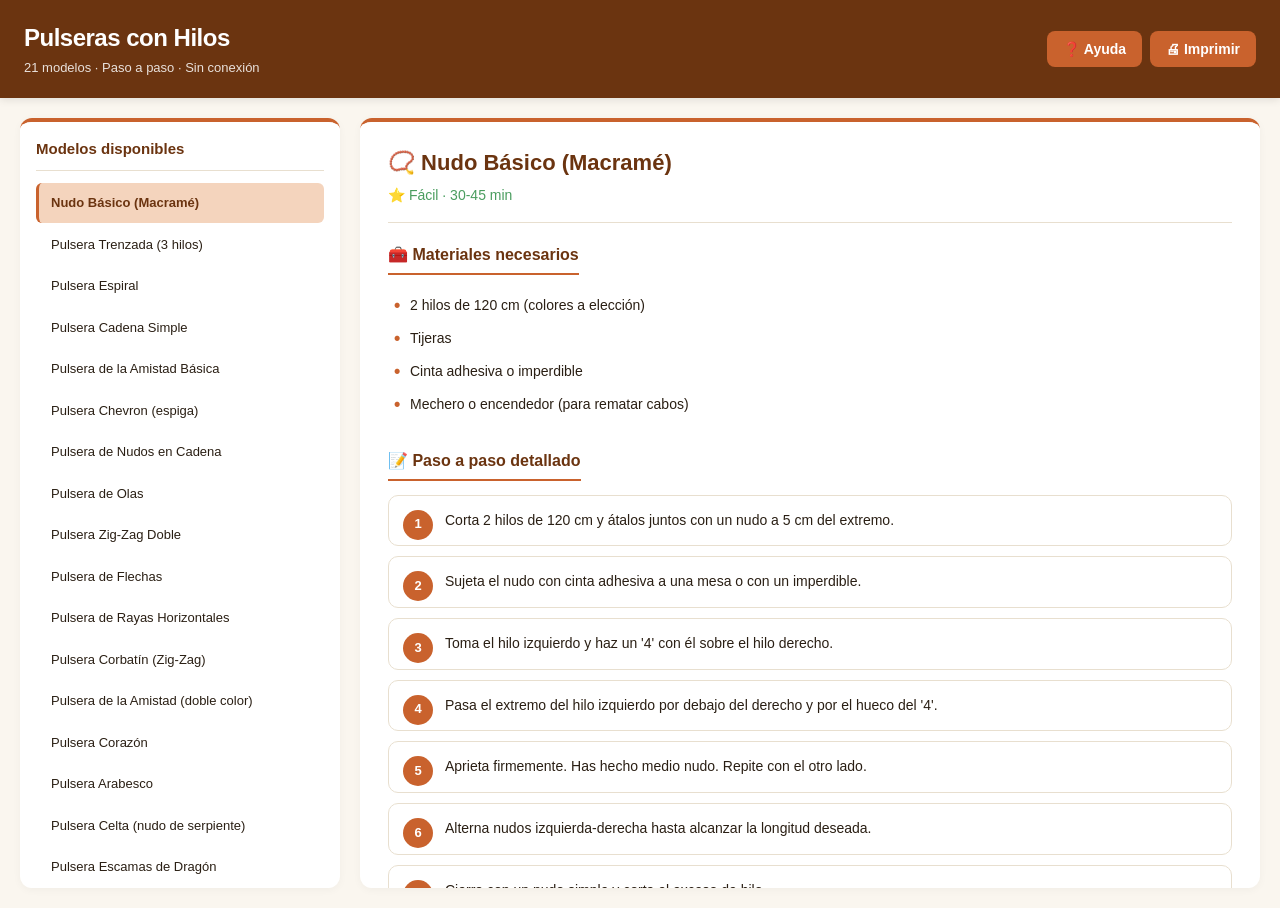
<file: public/index.html>
<!DOCTYPE html>
<html lang="es">
<head>
  <meta charset="UTF-8">
  <meta name="viewport" content="width=device-width, initial-scale=1.0, maximum-scale=1.0">
  <meta name="description" content="Aprende a tejer 21 modelos de pulseras de hilo paso a paso">
  <meta name="theme-color" content="#6B3410">
  <title>Pulseras con Hilos</title>
  <link rel="stylesheet" href="estilos.css">
  <link rel="icon" type="image/png" href="iconos/icono-192.png">
  <link rel="manifest" href="manifest.json">
  <link rel="apple-touch-icon" href="iconos/icono-192.png">
  <meta name="apple-mobile-web-app-capable" content="yes">
  <meta name="apple-mobile-web-app-status-bar-style" content="black-translucent">
  <meta name="apple-mobile-web-app-title" content="Pulseras">
</head>
<body>
  <header class="cabecera">
    <div class="cabecera-texto">
      <h1>Pulseras con Hilos</h1>
      <p class="subtitulo">21 modelos · Paso a paso · Sin conexión</p>
    </div>
    <div class="cabecera-botones">
      <button id="btn-ayuda" class="btn-cabecera" aria-label="Ayuda">❓ Ayuda</button>
      <button id="btn-imprimir" class="btn-cabecera" aria-label="Imprimir">🖨 Imprimir</button>
    </div>
  </header>

  <main class="contenedor">
    <aside class="panel-izquierdo">
      <h2 class="titulo-panel">Modelos disponibles</h2>
      <ul id="lista-pulseras" class="lista-pulseras"></ul>
    </aside>

    <section class="panel-derecho">
      <div class="pulsera-header">
        <h2 id="nombre-pulsera"></h2>
        <p id="info-pulsera" class="info-pulsera"></p>
      </div>

      <div class="pulsera-contenido">
        <section class="seccion">
          <h3 class="titulo-seccion">🧰 Materiales necesarios</h3>
          <ul id="lista-materiales" class="lista-materiales"></ul>
        </section>

        <section class="seccion">
          <h3 class="titulo-seccion">📝 Paso a paso detallado</h3>
          <ol id="lista-pasos" class="lista-pasos"></ol>
        </section>

        <section class="seccion">
          <h3 class="titulo-seccion">💡 Trucos y consejos</h3>
          <ul id="lista-trucos" class="lista-trucos"></ul>
        </section>
      </div>
    </section>
  </main>

  <!-- Modal de ayuda -->
  <div id="modal-ayuda" class="modal oculto">
    <div class="modal-contenido">
      <h2>📖 Manual de uso</h2>
      <p>Bienvenido a <strong>Pulseras con Hilos</strong>. Esta app te ayuda a aprender a tejer pulseras de hilo paso a paso.</p>
      <h3>Cómo usar la app</h3>
      <ol>
        <li>Elige un modelo en la lista.</li>
        <li>Lee los materiales necesarios.</li>
        <li>Sigue los pasos en orden.</li>
        <li>Consulta los trucos al final.</li>
      </ol>
      <h3>Consejos rápidos</h3>
      <ul>
        <li>Usa un mechero para rematar los cabos.</li>
        <li>Mantén tensión constante al hacer nudos.</li>
        <li>Corta más hilo del que crees necesario.</li>
      </ul>
      <button id="btn-cerrar-modal" class="btn-primario">Cerrar</button>
    </div>
  </div>

  <script src="datos.js"></script>
  <script src="app.js"></script>
  <script>
    if ("serviceWorker" in navigator) {
      window.addEventListener("load", () => {
        navigator.serviceWorker.register("service-worker.js")
          .then((reg) => console.log("[PWA] Service Worker registrado:", reg.scope))
          .catch((err) => console.error("[PWA] Error:", err));
      });
    }
  </script>
</body>
</html>
</file>
<file: public/estilos.css>
:root {
  --fondo: #FAF6EF;
  --panel: #FFFFFF;
  --panel-alt: #F5EFE0;
  --principal: #6B3410;
  --acento: #C9622D;
  --acento-hover: #E07A44;
  --acento-suave: #F4D4BD;
  --texto: #2A1F14;
  --texto-suave: #6E5A47;
  --borde: #E8DFCF;
  --exito: #4A9D5F;
  --aviso: #E5A030;
  --dificil: #C0453A;
}

* { box-sizing: border-box; margin: 0; padding: 0; }

html, body {
  height: 100%;
  font-family: -apple-system, "SF Pro Text", "Helvetica Neue", Helvetica, Arial, sans-serif;
  background: var(--fondo);
  color: var(--texto);
  line-height: 1.5;
  -webkit-font-smoothing: antialiased;
}

.cabecera {
  background: var(--principal);
  color: white;
  padding: 20px 24px;
  display: flex;
  justify-content: space-between;
  align-items: center;
  flex-wrap: wrap;
  gap: 12px;
  box-shadow: 0 2px 8px rgba(0,0,0,0.1);
}

.cabecera-texto h1 {
  font-size: 24px;
  font-weight: 700;
  letter-spacing: -0.5px;
}

.subtitulo {
  font-size: 13px;
  opacity: 0.85;
  margin-top: 2px;
}

.cabecera-botones { display: flex; gap: 8px; }

.btn-cabecera {
  background: var(--acento);
  color: white;
  border: none;
  padding: 10px 16px;
  border-radius: 8px;
  font-size: 14px;
  font-weight: 600;
  cursor: pointer;
  transition: background 0.2s;
  font-family: inherit;
}

.btn-cabecera:hover { background: var(--acento-hover); }
.btn-cabecera:active { transform: scale(0.98); }

.contenedor {
  display: grid;
  grid-template-columns: 320px 1fr;
  gap: 20px;
  padding: 20px;
  max-width: 1400px;
  margin: 0 auto;
  min-height: calc(100vh - 90px);
}

.panel-izquierdo {
  background: var(--panel);
  border-radius: 12px;
  padding: 16px;
  box-shadow: 0 2px 8px rgba(0,0,0,0.04);
  border-top: 4px solid var(--acento);
  height: fit-content;
  max-height: calc(100vh - 130px);
  overflow-y: auto;
  position: sticky;
  top: 20px;
}

.titulo-panel {
  font-size: 15px;
  color: var(--principal);
  margin-bottom: 12px;
  padding-bottom: 10px;
  border-bottom: 1px solid var(--borde);
}

.lista-pulseras {
  list-style: none;
  display: flex;
  flex-direction: column;
  gap: 2px;
}

.lista-pulseras li {
  padding: 10px 12px;
  border-radius: 6px;
  cursor: pointer;
  transition: background 0.15s;
  font-size: 13px;
  color: var(--texto);
  border-left: 3px solid transparent;
}

.lista-pulseras li:hover { background: var(--panel-alt); }

.lista-pulseras li.activa {
  background: var(--acento-suave);
  color: var(--principal);
  border-left-color: var(--acento);
  font-weight: 600;
}

.panel-derecho {
  background: var(--panel);
  border-radius: 12px;
  padding: 24px 28px;
  box-shadow: 0 2px 8px rgba(0,0,0,0.04);
  border-top: 4px solid var(--acento);
  overflow-y: auto;
  max-height: calc(100vh - 130px);
}

.pulsera-header {
  margin-bottom: 20px;
  padding-bottom: 16px;
  border-bottom: 1px solid var(--borde);
}

#nombre-pulsera {
  font-size: 22px;
  color: var(--principal);
  margin-bottom: 6px;
}

.info-pulsera {
  font-size: 14px;
  color: var(--texto-suave);
}

.info-pulsera.facil { color: var(--exito); }
.info-pulsera.intermedio { color: var(--aviso); }
.info-pulsera.avanzado { color: var(--dificil); }

.seccion { margin-bottom: 28px; }

.titulo-seccion {
  font-size: 16px;
  color: var(--principal);
  margin-bottom: 14px;
  padding-bottom: 6px;
  display: inline-block;
  border-bottom: 2px solid var(--acento);
}

.lista-materiales { list-style: none; padding-left: 0; }

.lista-materiales li {
  padding: 6px 0 6px 22px;
  position: relative;
  font-size: 14px;
}

.lista-materiales li::before {
  content: "•";
  position: absolute;
  left: 6px;
  color: var(--acento);
  font-weight: bold;
  font-size: 18px;
  line-height: 1.2;
}

.lista-pasos {
  list-style: none;
  padding-left: 0;
  counter-reset: paso;
  display: flex;
  flex-direction: column;
  gap: 10px;
}

.lista-pasos li {
  counter-increment: paso;
  padding: 14px 16px 14px 56px;
  background: var(--panel);
  border: 1px solid var(--borde);
  border-radius: 10px;
  position: relative;
  font-size: 14px;
  line-height: 1.55;
  transition: box-shadow 0.2s;
}

.lista-pasos li:hover { box-shadow: 0 2px 8px rgba(0,0,0,0.05); }

.lista-pasos li::before {
  content: counter(paso);
  position: absolute;
  left: 14px;
  top: 14px;
  width: 30px;
  height: 30px;
  background: var(--acento);
  color: white;
  border-radius: 50%;
  display: flex;
  align-items: center;
  justify-content: center;
  font-weight: 700;
  font-size: 13px;
}

.lista-trucos {
  list-style: none;
  padding-left: 0;
  display: flex;
  flex-direction: column;
  gap: 8px;
}

.lista-trucos li {
  padding: 12px 16px 12px 42px;
  background: var(--panel-alt);
  border-radius: 8px;
  font-size: 13px;
  line-height: 1.5;
  position: relative;
}

.lista-trucos li::before {
  content: "💡";
  position: absolute;
  left: 14px;
  top: 50%;
  transform: translateY(-50%);
  font-size: 16px;
}

.modal {
  position: fixed;
  inset: 0;
  background: rgba(0,0,0,0.5);
  display: flex;
  align-items: center;
  justify-content: center;
  z-index: 1000;
  padding: 20px;
}

.modal.oculto { display: none; }

.modal-contenido {
  background: white;
  border-radius: 14px;
  padding: 28px 32px;
  max-width: 500px;
  width: 100%;
  max-height: 85vh;
  overflow-y: auto;
  box-shadow: 0 10px 40px rgba(0,0,0,0.2);
}

.modal-contenido h2 { color: var(--principal); margin-bottom: 16px; font-size: 20px; }
.modal-contenido h3 { color: var(--acento); margin: 18px 0 8px; font-size: 15px; }
.modal-contenido p, .modal-contenido li { font-size: 14px; line-height: 1.6; color: var(--texto); }
.modal-contenido ol, .modal-contenido ul { padding-left: 20px; margin-bottom: 10px; }
.modal-contenido li { margin-bottom: 4px; }

.btn-primario {
  background: var(--acento);
  color: white;
  border: none;
  padding: 12px 24px;
  border-radius: 8px;
  font-size: 14px;
  font-weight: 600;
  cursor: pointer;
  margin-top: 20px;
  font-family: inherit;
  transition: background 0.2s;
}

.btn-primario:hover { background: var(--acento-hover); }

@media (max-width: 768px) {
  .contenedor { grid-template-columns: 1fr; padding: 12px; gap: 12px; }
  .panel-izquierdo { max-height: none; position: static; padding: 12px; }
  .panel-derecho { max-height: none; padding: 18px 16px; }
  .cabecera { padding: 16px; }
  .cabecera-texto h1 { font-size: 20px; }
  .subtitulo { font-size: 12px; }
  .btn-cabecera { padding: 8px 12px; font-size: 13px; }
  #nombre-pulsera { font-size: 19px; }
  .lista-pasos li { padding: 12px 14px 12px 50px; font-size: 13.5px; }
}

@media print {
  .cabecera-botones, .panel-izquierdo, .modal { display: none !important; }
  .contenedor { grid-template-columns: 1fr; padding: 0; }
  .panel-derecho { box-shadow: none; max-height: none; border-top: none; padding: 0; }
}
</file>
